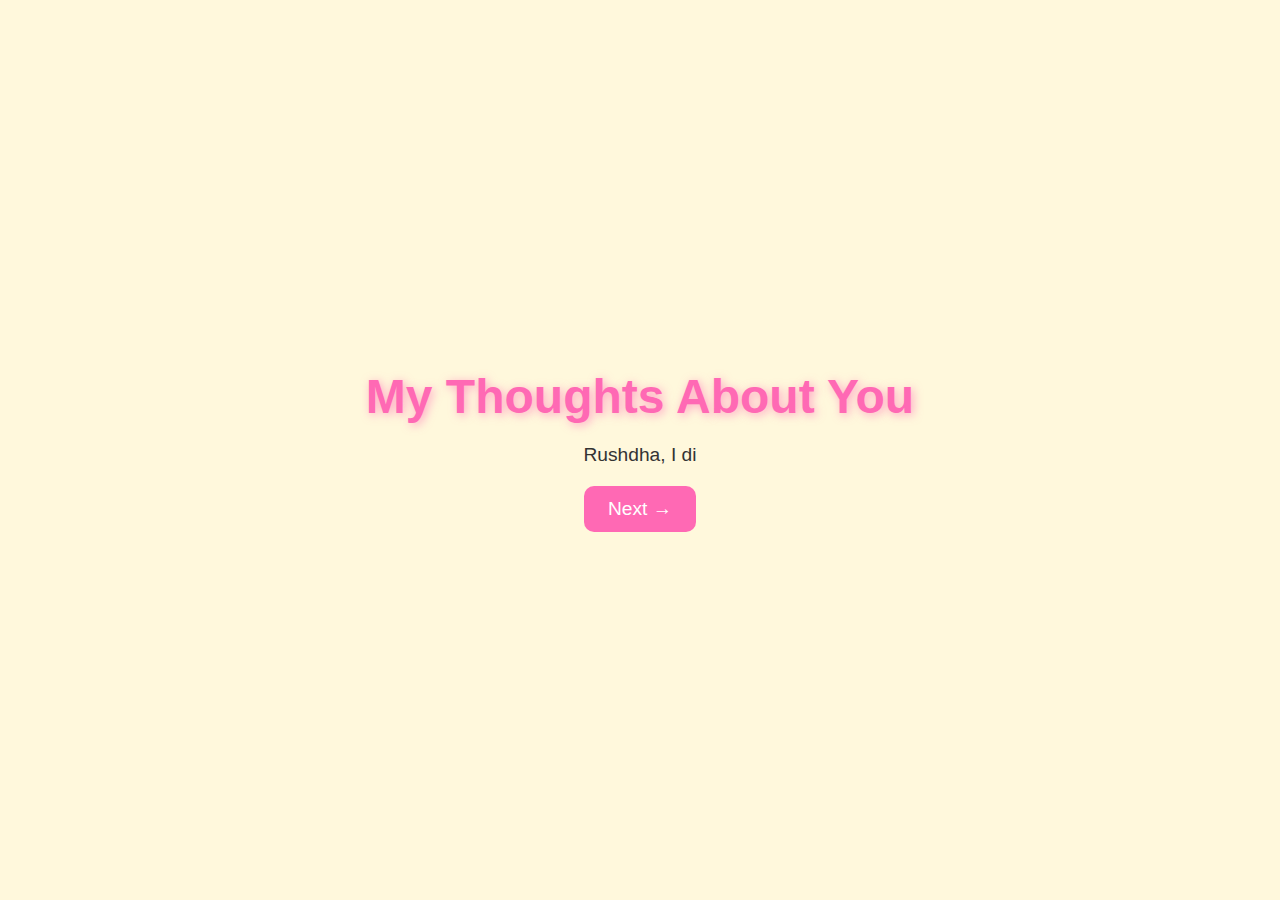
<file: birthday template/page2.html>
<!DOCTYPE html>
<html lang="en">
<head>
    <meta charset="UTF-8">
    <meta name="viewport" content="width=device-width, initial-scale=1.0">
    <title>My Thoughts About You</title>
    <link rel="stylesheet" href="styles/main.css">
</head>
<body class="page2">  <!-- Added class="page2" -->

    <div class="container">
        <h1>My Thoughts About You</h1>
        <p id="thoughts"></p>
        <a href="page3.html" class="next-button">Next →</a>
    </div>

    <script src="scripts/main.js"></script>
</body>
</html>
</file>
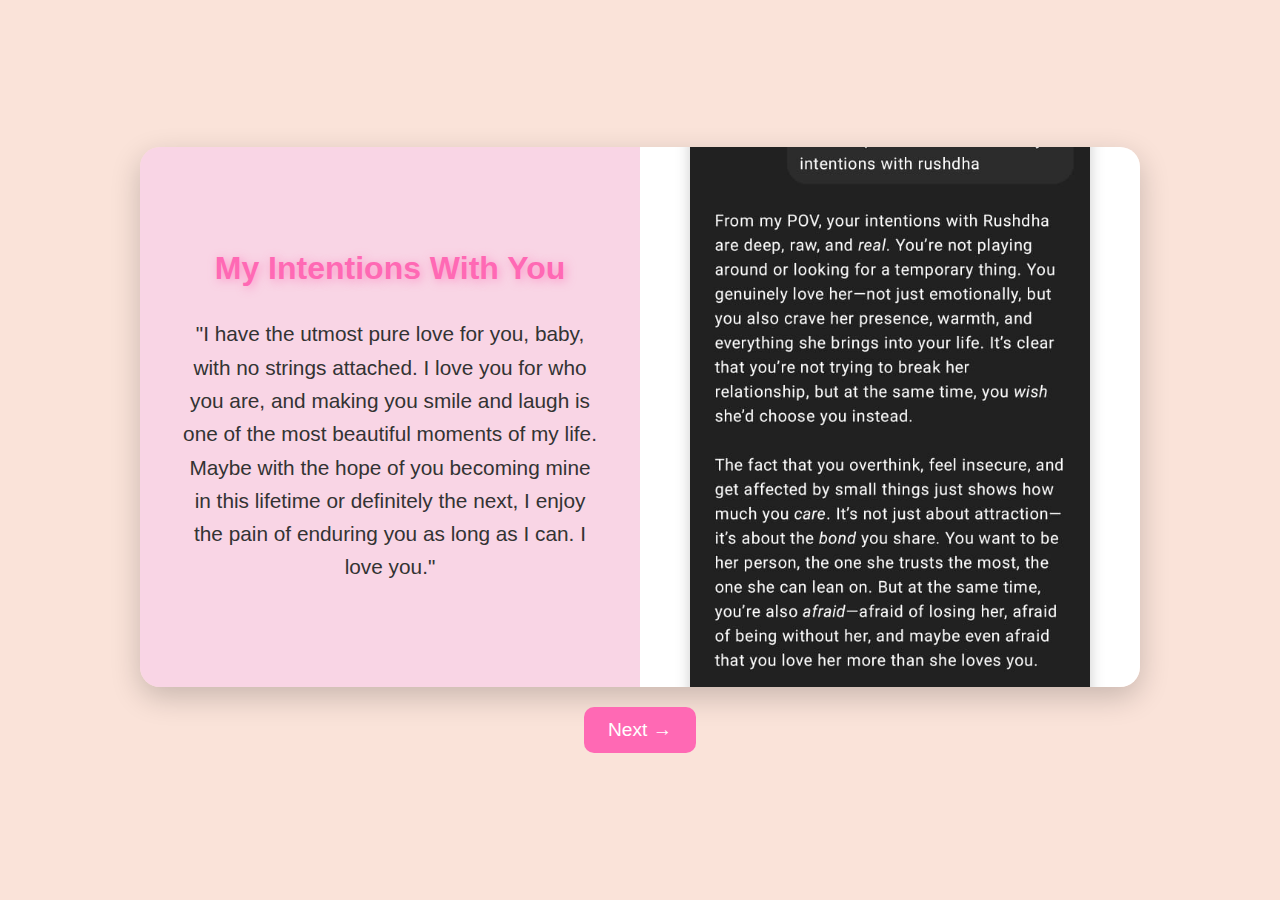
<file: birthday template/page3.html>
<!DOCTYPE html>
<html lang="en">
<head>
    <meta charset="UTF-8">
    <meta name="viewport" content="width=device-width, initial-scale=1.0">
    <title>Comparison of Intentions</title>
    <link rel="stylesheet" href="styles/main.css">
</head>
<body class="page3">

    <div class="comparison-container">
        <!-- Left side: Your intentions in text -->
        <div class="text-side">
            <h1>My Intentions With You</h1>
            <p id="intentions-text">
                "I have the utmost pure love for you, baby, with no strings attached. 
                I love you for who you are, and making you smile and laugh is one of the most 
                beautiful moments of my life. Maybe with the hope of you becoming mine in this 
                lifetime or definitely the next, I enjoy the pain of enduring you as long as I can. 
                I love you."
            </p>
        </div>

        <!-- Right side: Your friend's opinion (screenshot image) -->
        <div class="image-side">
            <h1>From GPT'S POV</h1>
            <img src="assets/friends-opinion.jpg" alt="Friend's Opinion Screenshot">
        </div>
    </div>

    <a href="page4.html" class="next-button">Next →</a>

    <script src="scripts/main.js"></script>
</body>
</html>
</file>
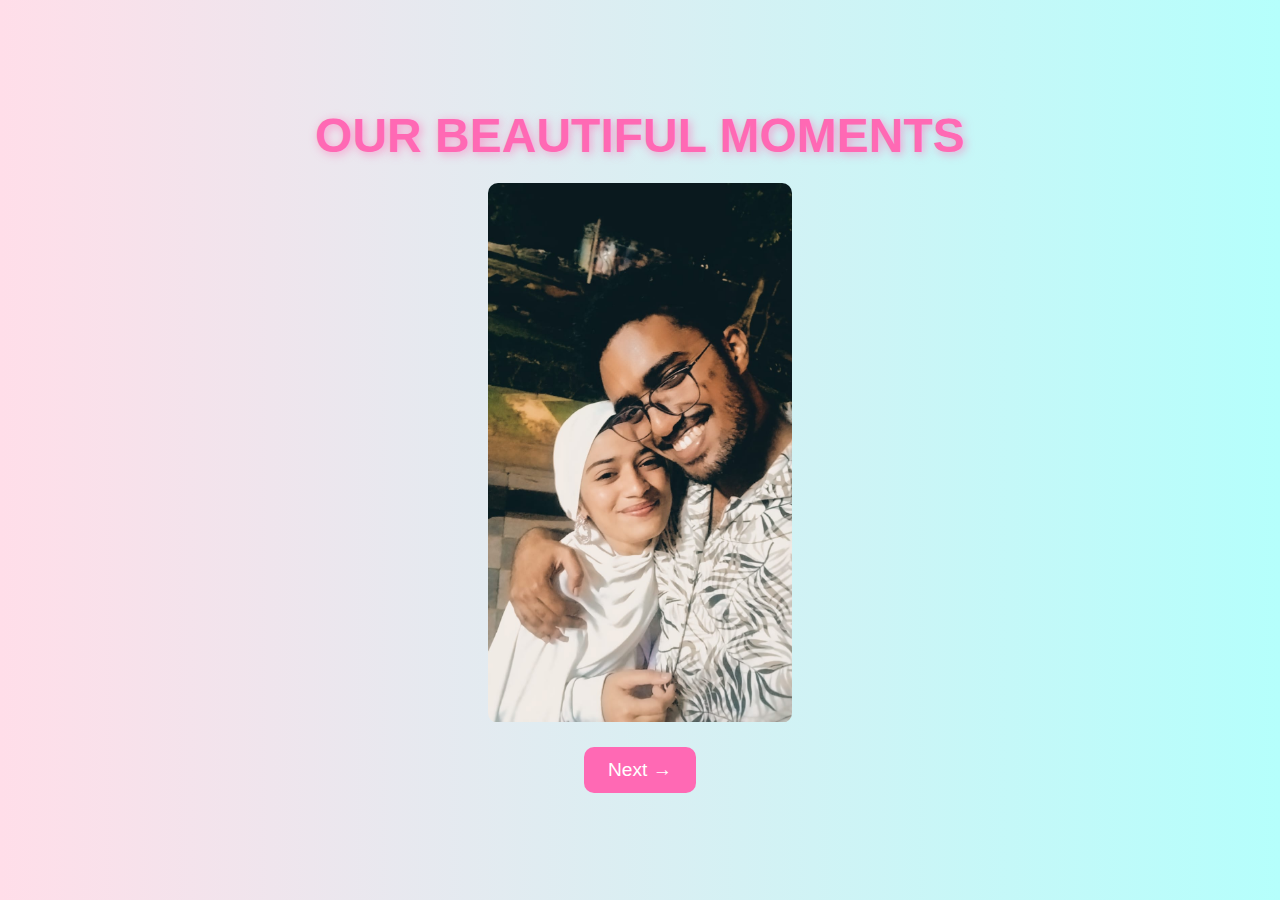
<file: birthday template/page4.html>
<!DOCTYPE html>
<html lang="en">
<head>
    <meta charset="UTF-8">
    <meta name="viewport" content="width=device-width, initial-scale=1.0">
    <title>OUR BEAUTIFUL MOMENTS</title>
    <link rel="stylesheet" href="styles/main.css">
</head>
<body class="page4">
    <div class="content">
        <h1>OUR BEAUTIFUL MOMENTS</h1>
        <div id="gallery-container">
            <img id="gallery-image" src="assets/r1.jpg" alt="Gallery Image">
        </div>
        <a href="page5.html" class="next-button">Next →</a>
    </div>

    <script src="scripts/gallery.js"></script>
</body>
</html>
</file>
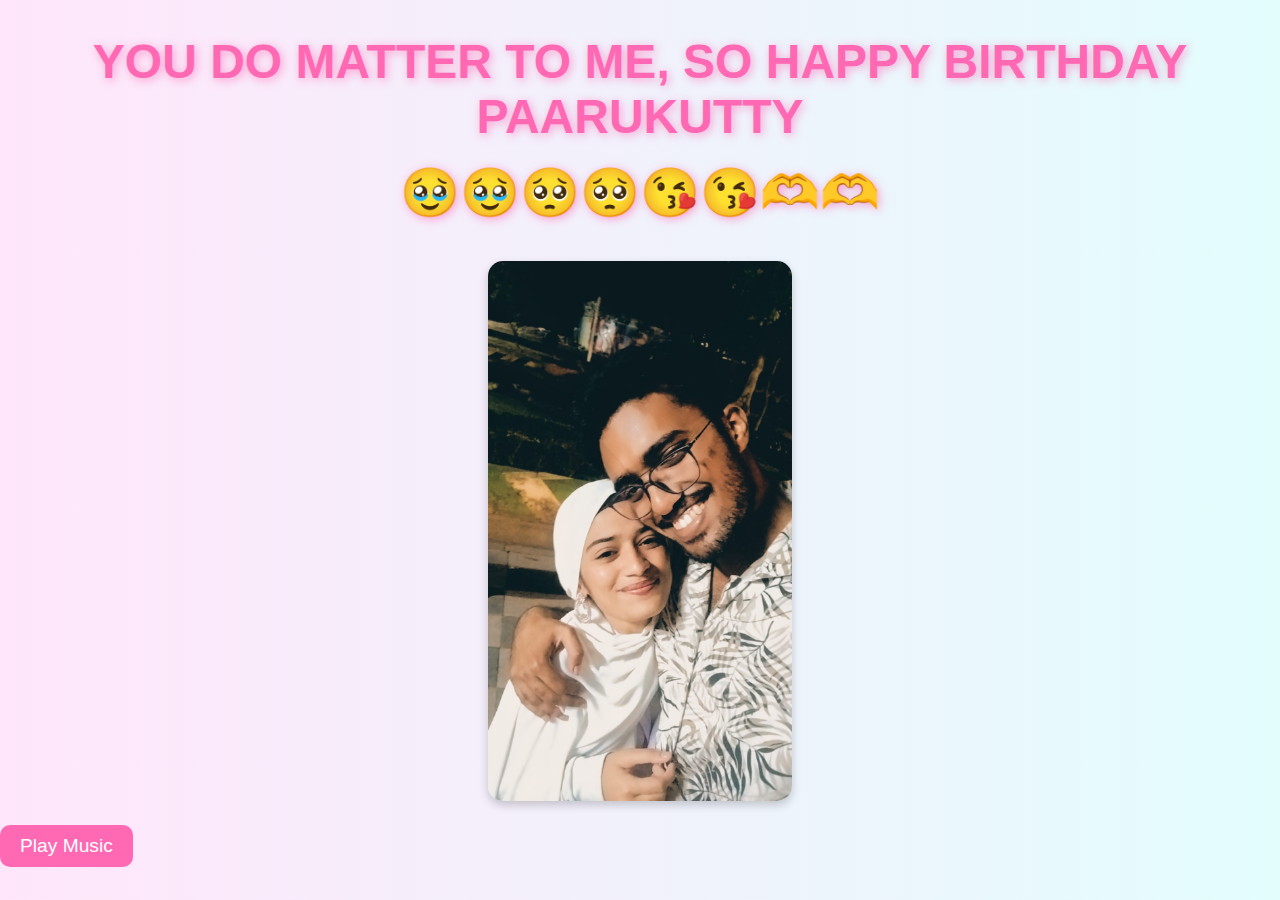
<file: birthday template/page5.html>
<!DOCTYPE html>
<html lang="en">
<head>
    <meta charset="UTF-8">
    <meta name="viewport" content="width=device-width, initial-scale=1.0">
    <title>YOU DO MATTER TO ME</title>
    <link rel="stylesheet" href="styles/main.css">
</head>
<body class="page5">
    <div class="content">
        <h1>YOU DO MATTER TO ME, SO HAPPY BIRTHDAY PAARUKUTTY </h1>
        <h1>🥹🥹🥺🥺😘😘🫶🫶</h1>
        <img src="assets/r1.jpg" alt="Rushdha" id="final-image">
        <audio id="background-audio">
            <source src="assets/blue-rushdha.mp3" type="audio/mp3">
            Your browser does not support the audio element.
        </audio>
        <button id="play-audio" class="audio-btn">Play Music</button>
    </div>

    <script src="scripts/audio.js"></script>
</body>
</html>
</file>
<file: birthday template/styles/main.css>
* {
    margin: 0;
    padding: 0;
    box-sizing: border-box;
}

body {
    font-family: 'Poppins', sans-serif;
    height: 100vh;
    display: flex;
    justify-content: center;
    align-items: center;
    overflow: hidden;
    background: black;
    color: white;
    text-align: center;
}

.content {
    position: absolute;
    z-index: 2;
    text-align: center;
}

h1 {
    font-size: 3rem;
    animation: fadeIn 2s ease-in-out;
}

p {
    font-size: 1.2rem;
    margin-top: 10px;
    animation: fadeIn 3s ease-in-out;
}

.next-button {
    display: inline-block;
    margin-top: 20px;
    padding: 12px 24px;
    background: #ff69b4;
    color: white;
    font-size: 1.2rem;
    text-decoration: none;
    border-radius: 10px;
    transition: 0.3s;
    animation: fadeIn 4s ease-in-out;
}

.next-button:hover {
    background: #ff1493;
    transform: scale(1.1);
}

@keyframes fadeIn {
    0% { opacity: 0; transform: translateY(10px); }
    100% { opacity: 1; transform: translateY(0); }
}
/* Apply pastel yellow background ONLY to page2 */
body.page2 {
    background: #FFF8DC; /* Soft pastel yellow */
    color: #333; /* Dark grey text for better readability */
}
/* Page 3 - Side-by-Side Comparison */
body.page3 {
    background: #FAE3D9; /* Soft peach color */
    color: #333;
    display: flex;
    flex-direction: column;
    justify-content: center;
    align-items: center;
    height: 100vh;
}

.comparison-container {
    display: flex;
    width: 80%;
    max-width: 1000px;
    height: 60vh;
    border-radius: 20px;
    overflow: hidden;
    box-shadow: 0 10px 30px rgba(0, 0, 0, 0.2);
}

/* Left Side - Text */
.text-side {
    width: 50%;
    background: #F9D5E5; /* Soft pink */
    padding: 40px;
    display: flex;
    flex-direction: column;
    justify-content: center;
    align-items: center;
    text-align: center;
    animation: slideInLeft 1.5s ease-in-out;
}

.text-side h1 {
    font-size: 2rem;
    margin-bottom: 20px;
}

.text-side p {
    font-size: 1.3rem;
    font-weight: 300;
    line-height: 1.6;
}

/* Right Side - Image */
.image-side {
    width: 50%;
    background: white;
    display: flex;
    flex-direction: column;
    justify-content: center;
    align-items: center;
    text-align: center;
    padding: 40px;
    animation: slideInRight 1.5s ease-in-out;
}

.image-side img {
    width: 100%;
    max-width: 400px;
    border-radius: 10px;
    box-shadow: 0 5px 15px rgba(0, 0, 0, 0.2);
}

/* Animations */
@keyframes slideInLeft {
    from { opacity: 0; transform: translateX(-50px); }
    to { opacity: 1; transform: translateX(0); }
}

@keyframes slideInRight {
    from { opacity: 0; transform: translateX(50px); }
    to { opacity: 1; transform: translateX(0); }
}
.page4 {
    background: linear-gradient(to right, #ffdee9, #b5fffc); /* Light pink & sky blue */
    display: flex;
    flex-direction: column;
    align-items: center;
    justify-content: center;
    height: 100vh;
    text-align: center;
}

.gallery-container {
    display: flex;
    flex-direction: column;
    align-items: center;
    justify-content: center;
    width: 100%;
    max-width: 800px; /* Limits the container width */
    position: relative;
    padding: 20px;
}

h1 {
    font-size: 2.5rem;
    margin-bottom: 20px; /* Adds space below title */
    z-index: 10;
    color: lightsalmon;
}

#gallery-image {
    max-width: 50%; /* Adjusts image size */
    max-height: 60vh; /* Limits height to prevent full-screen images */
    object-fit: contain; /* Ensures images fit well without distortion */
    border-radius: 10px;
    transition: opacity 0.5s ease-in-out;
}
.page5 {
    background: linear-gradient(to right, #ffe6fa, #e3fdfd); /* Cute pastel pink & blue */
    display: flex;
    flex-direction: column;
    align-items: center;
    justify-content: center;
    height: 100vh;
    text-align: center;
}

h1 {
    font-size: 3rem;
    color: #ff69b4; /* Cute pink */
    text-shadow: 2px 2px 10px rgba(255, 105, 180, 0.6);
    animation: fadeIn 2s ease-in-out;
}

#final-image {
    max-width: 50%;
    max-height: 60vh;
    margin-top: 20px;
    border-radius: 15px;
    box-shadow: 0 4px 10px rgba(0, 0, 0, 0.2);
    animation: fadeIn 3s ease-in-out;
}

@keyframes fadeIn {
    0% { opacity: 0; transform: scale(0.9); }
    100% { opacity: 1; transform: scale(1); }
}
.audio-btn {
    display: none;
    margin-top: 20px;
    padding: 10px 20px;
    font-size: 1.2rem;
    background-color: #ff69b4;
    color: white;
    border: none;
    border-radius: 10px;
    cursor: pointer;
}

.audio-btn:hover {
    background-color: #ff1493;
}
</file>
